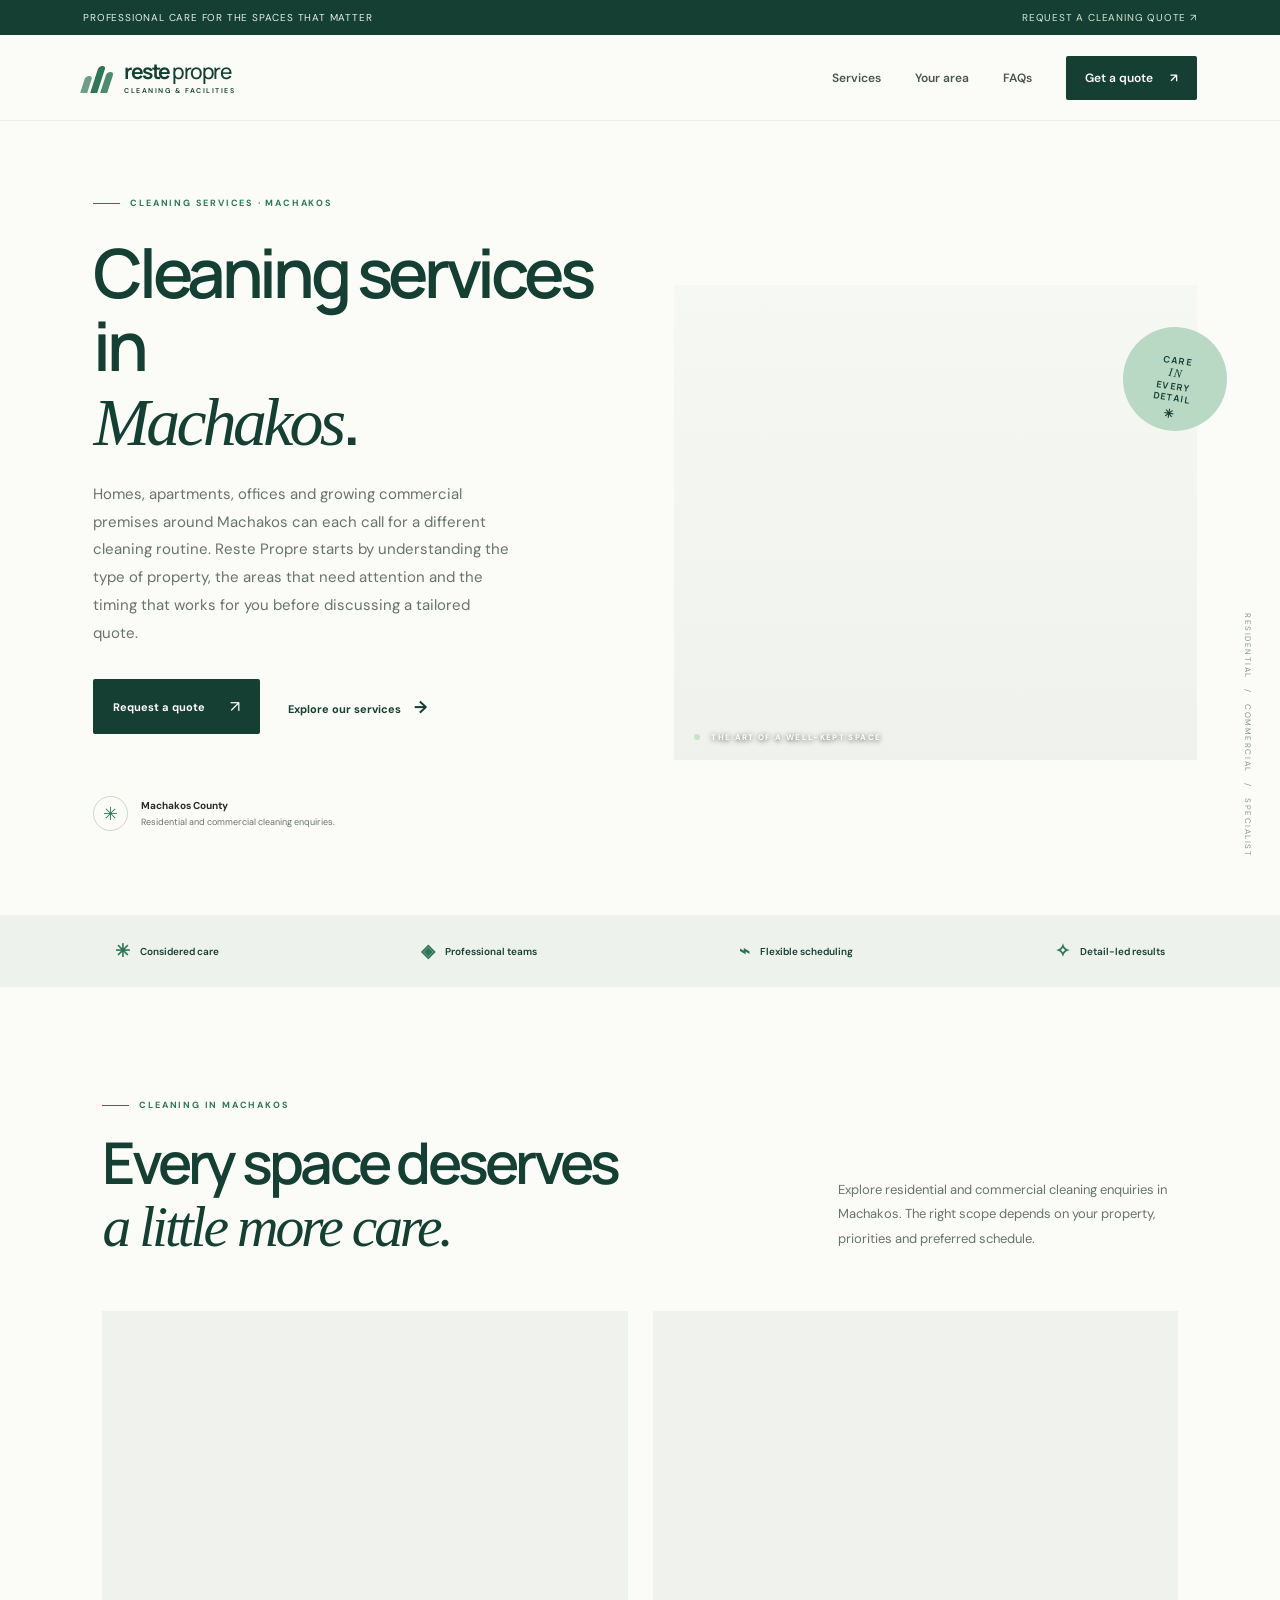
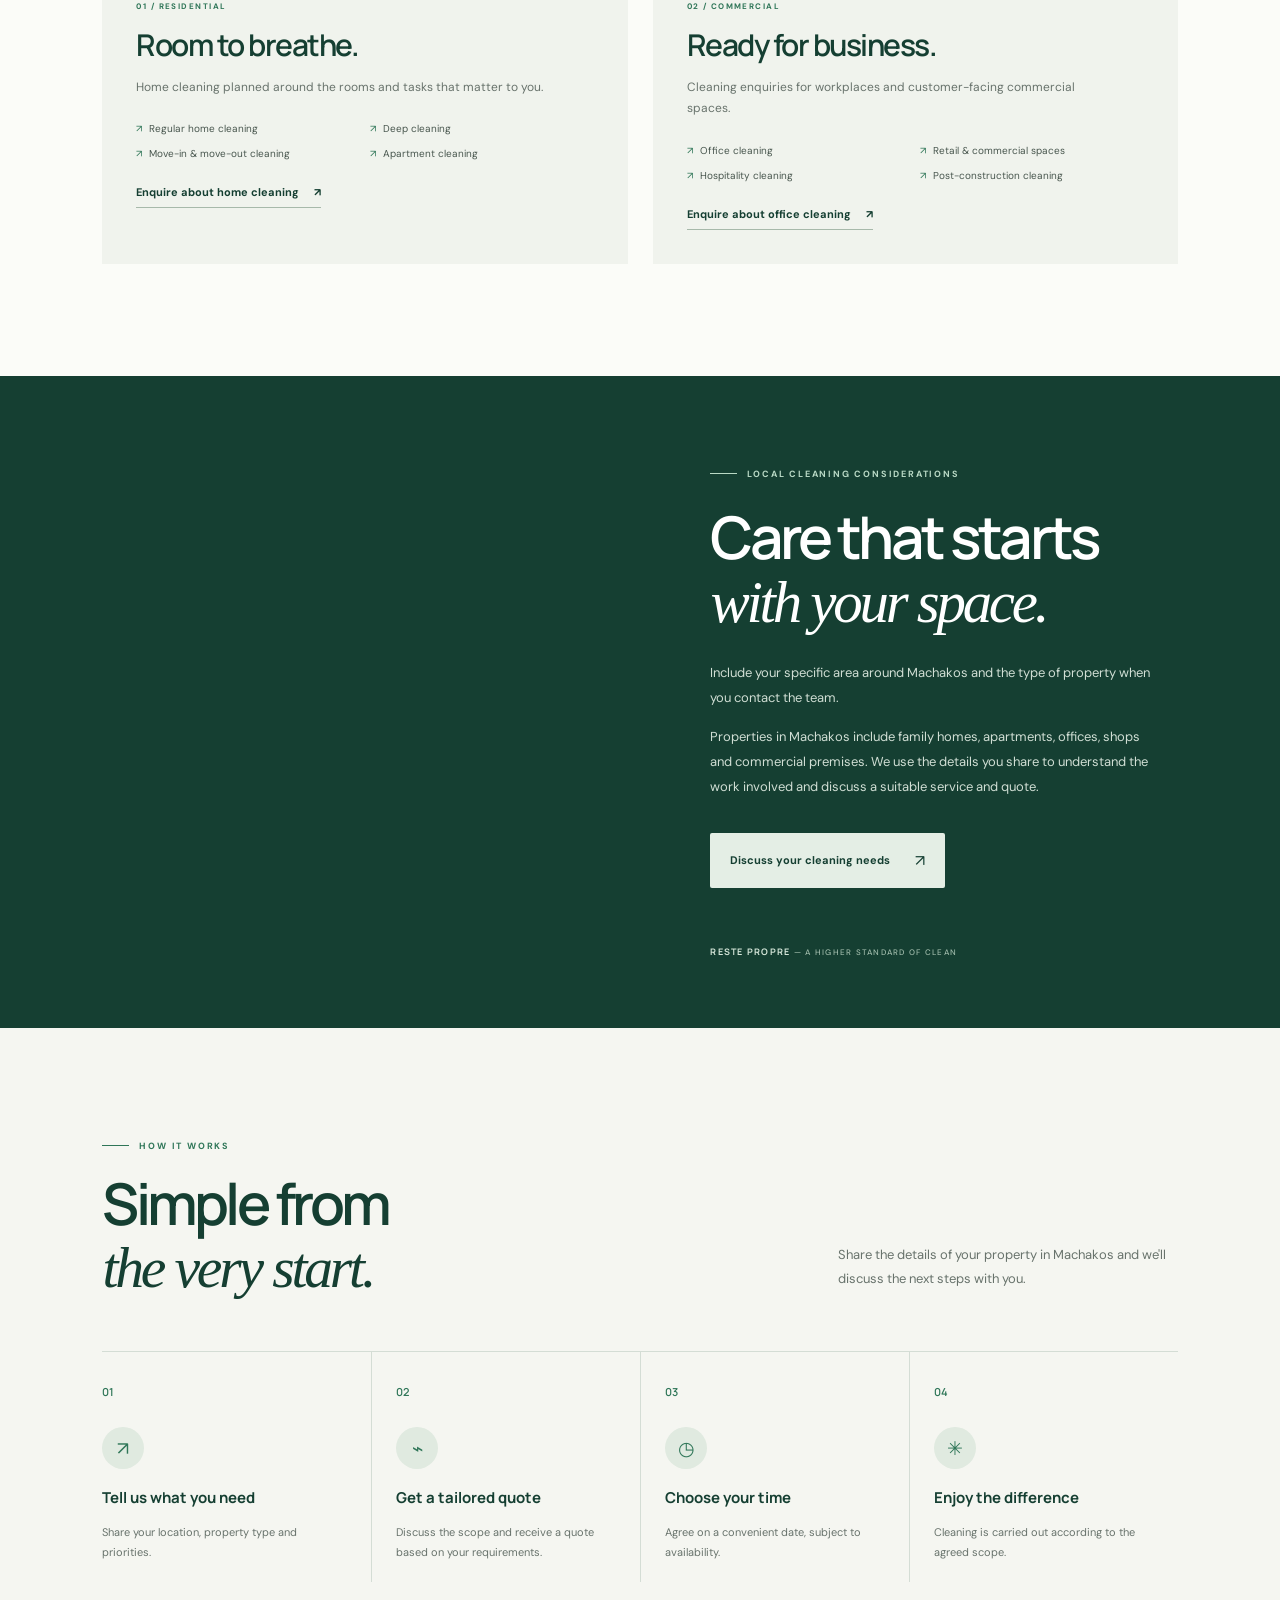
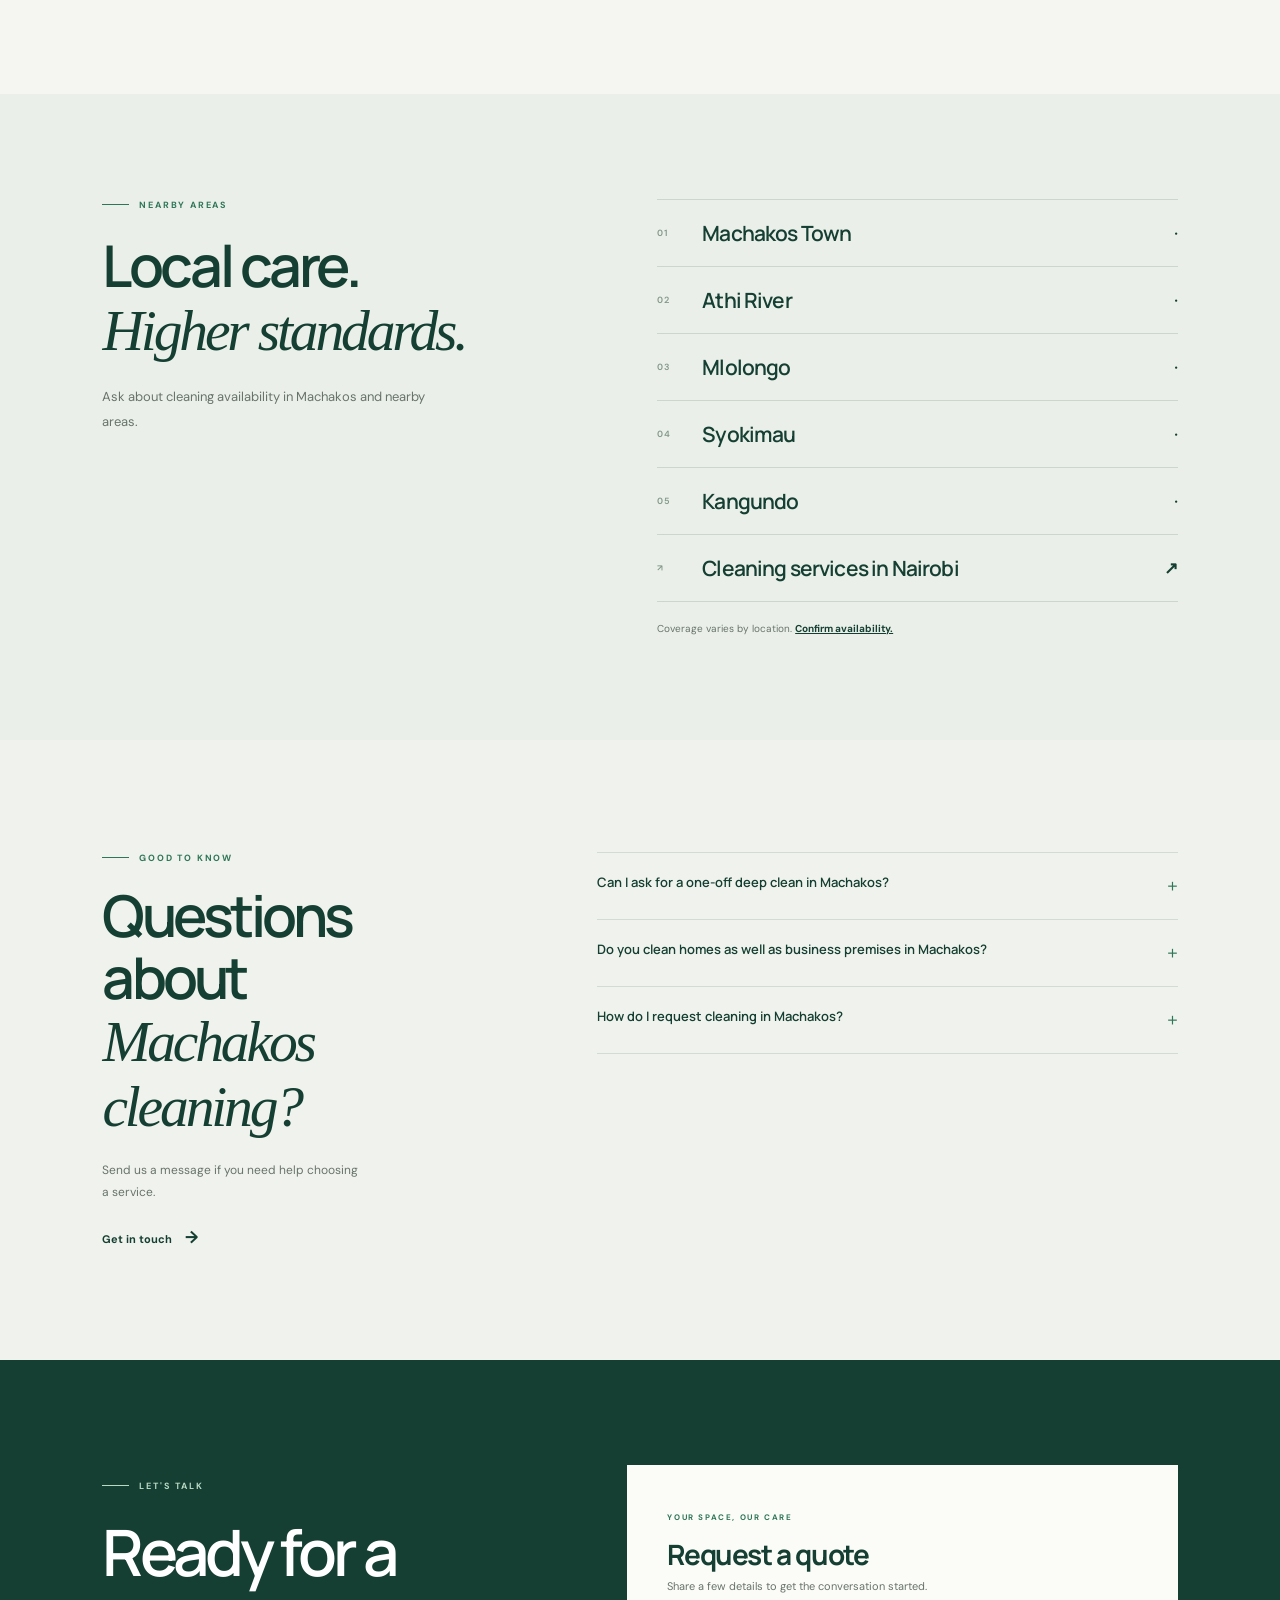
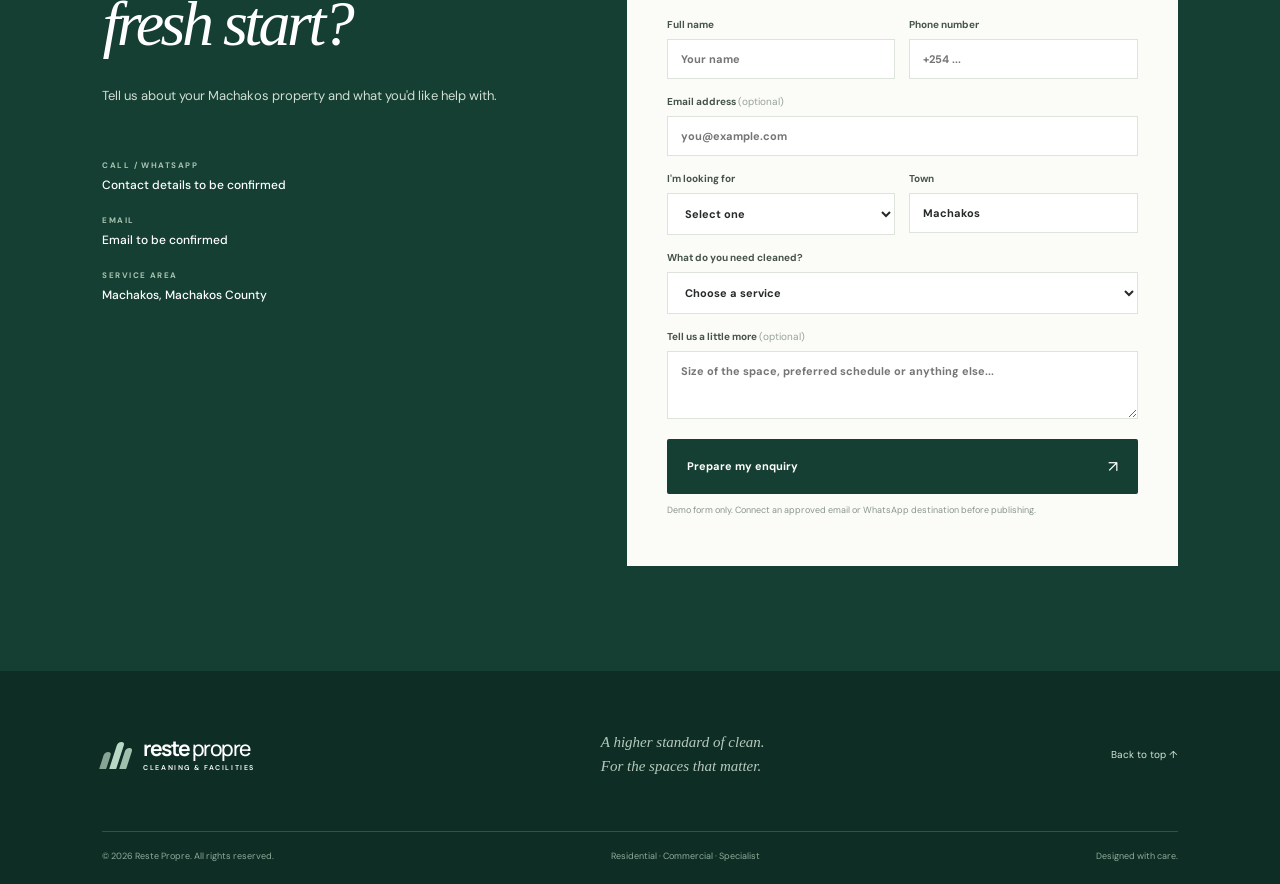
<file: cleaning-services-machakos/index.html>
<!DOCTYPE html>
<html lang="en">
<head>
  <meta charset="UTF-8">
  <meta name="viewport" content="width=device-width, initial-scale=1.0">
  <meta name="description" content="Explore residential and commercial cleaning services in Machakos, Machakos County. Ask Reste Propre about home, deep and office cleaning and request a tailored quote.">
  <meta name="theme-color" content="#153f32">
  <title>Cleaning Services in Machakos | Reste Propre</title>
  <link rel="preconnect" href="https://fonts.googleapis.com">
  <link rel="preconnect" href="https://fonts.gstatic.com" crossorigin>
  <link href="https://fonts.googleapis.com/css2?family=DM+Sans:wght@400;500;600;700&family=Manrope:wght@400;500;600;700;800&display=swap" rel="stylesheet">
  <link rel="stylesheet" href="../../assets/css/style.css">
  <link rel="canonical" href="https://YOUR-DOMAIN-HERE.example/cleaning-services-machakos/">
  <script type="application/ld+json">{"@context": "https://schema.org", "@type": "CleaningService", "name": "Reste Propre", "areaServed": {"@type": "City", "name": "Machakos"}, "url": "https://YOUR-DOMAIN-HERE.example/cleaning-services-machakos/", "description": "Explore residential and commercial cleaning services in Machakos, Machakos County. Ask Reste Propre about home, deep and office cleaning and request a tailored quote."}</script>
</head>
<body>
  <div class="announcement"><span>Professional care for the spaces that matter</span><a href="#contact">Request a cleaning quote <span aria-hidden="true">↗</span></a></div>
  <header class="site-header" id="top">
    <a class="brand" href="../../index.html" aria-label="Reste Propre home"><span class="brand-mark" aria-hidden="true"><span></span><span></span><span></span></span><span class="brand-name">reste <b>propre</b><small>CLEANING & FACILITIES</small></span></a>
    <button class="menu-toggle" aria-label="Open navigation" aria-expanded="false"><span></span><span></span></button>
    <nav class="main-nav" aria-label="Main navigation"><a href="#services">Services</a><a href="#local">Your area</a><a href="#faq">FAQs</a><a href="#contact" class="nav-cta">Get a quote <span>↗</span></a></nav>
  </header>
  <main>
    <section class="hero">
      <div class="hero-copy"><div class="eyebrow"><span class="eyebrow-line"></span> CLEANING SERVICES · MACHAKOS</div>
        <h1>Cleaning services in<br><em>Machakos</em>.</h1>
        <p class="hero-intro">Homes, apartments, offices and growing commercial premises around Machakos can each call for a different cleaning routine. Reste Propre starts by understanding the type of property, the areas that need attention and the timing that works for you before discussing a tailored quote.</p>
        <div class="hero-actions"><a class="button button-dark" href="#contact">Request a quote <span>↗</span></a><a class="text-link" href="#services">Explore our services <span>→</span></a></div>
        <div class="hero-proof"><div class="proof-icon">✳</div><div><strong>Machakos County</strong><span>Residential and commercial cleaning enquiries.</span></div></div>
      </div>
      <div class="hero-visual"><div class="hero-image"></div><div class="image-caption"><span class="caption-dot"></span> THE ART OF A WELL-KEPT SPACE</div><div class="hero-stamp"><span>CARE</span><b>IN</b><span>EVERY</span><span>DETAIL</span><i>✳</i></div></div>
      <div class="hero-side-note">RESIDENTIAL &nbsp; / &nbsp; COMMERCIAL &nbsp; / &nbsp; SPECIALIST</div>
    </section>
    <section class="trust-strip"><div><span class="strip-icon">✳</span><span>Considered care</span></div><div><span class="strip-icon">◈</span><span>Professional teams</span></div><div><span class="strip-icon">⌁</span><span>Flexible scheduling</span></div><div><span class="strip-icon">✧</span><span>Detail-led results</span></div></section>
    <section class="section services-section" id="services"><div class="section-heading"><div><div class="eyebrow"><span class="eyebrow-line"></span> CLEANING IN MACHAKOS</div><h2>Every space deserves<br><em>a little more care.</em></h2></div><p>Explore residential and commercial cleaning enquiries in Machakos. The right scope depends on your property, priorities and preferred schedule.</p></div>
      <div class="service-grid"><article class="service-card service-home"><div class="service-photo photo-home"></div><div class="service-content"><div class="service-number">01 / RESIDENTIAL</div><h3>Room to breathe.</h3><p>Home cleaning planned around the rooms and tasks that matter to you.</p><ul><li>Regular home cleaning</li><li>Deep cleaning</li><li>Move-in & move-out cleaning</li><li>Apartment cleaning</li></ul><a class="arrow-link" href="#contact">Enquire about home cleaning <span>↗</span></a></div></article>
      <article class="service-card service-business"><div class="service-photo photo-business"></div><div class="service-content"><div class="service-number">02 / COMMERCIAL</div><h3>Ready for business.</h3><p>Cleaning enquiries for workplaces and customer-facing commercial spaces.</p><ul><li>Office cleaning</li><li>Retail & commercial spaces</li><li>Hospitality cleaning</li><li>Post-construction cleaning</li></ul><a class="arrow-link" href="#contact">Enquire about office cleaning <span>↗</span></a></div></article></div>
    </section>
    <section class="manifesto" id="local"><div class="manifesto-image"></div><div class="manifesto-copy"><div class="eyebrow eyebrow-light"><span class="eyebrow-line"></span> LOCAL CLEANING CONSIDERATIONS</div><h2>Care that starts<br><em>with your space.</em></h2><p>Include your specific area around Machakos and the type of property when you contact the team.</p><p>Properties in Machakos include family homes, apartments, offices, shops and commercial premises. We use the details you share to understand the work involved and discuss a suitable service and quote.</p><a class="button button-light" href="#contact">Discuss your cleaning needs <span>↗</span></a><div class="manifesto-signature">RESTE PROPRE <span>— A HIGHER STANDARD OF CLEAN</span></div></div></section>
    <section class="section approach-section"><div class="section-heading"><div><div class="eyebrow"><span class="eyebrow-line"></span> HOW IT WORKS</div><h2>Simple from<br><em>the very start.</em></h2></div><p>Share the details of your property in Machakos and we'll discuss the next steps with you.</p></div><div class="steps-grid"><article class="step"><span class="step-no">01</span><div class="step-icon">↗</div><h3>Tell us what you need</h3><p>Share your location, property type and priorities.</p></article><article class="step"><span class="step-no">02</span><div class="step-icon">⌁</div><h3>Get a tailored quote</h3><p>Discuss the scope and receive a quote based on your requirements.</p></article><article class="step"><span class="step-no">03</span><div class="step-icon">◷</div><h3>Choose your time</h3><p>Agree on a convenient date, subject to availability.</p></article><article class="step"><span class="step-no">04</span><div class="step-icon">✳</div><h3>Enjoy the difference</h3><p>Cleaning is carried out according to the agreed scope.</p></article></div></section>
    <section class="locations-section"><div class="locations-copy"><div class="eyebrow"><span class="eyebrow-line"></span> NEARBY AREAS</div><h2>Local care.<br><em>Higher standards.</em></h2><p>Ask about cleaning availability in Machakos and nearby areas.</p></div><div class="location-list"><div class="location-item"><span class="location-index">01</span><span>Machakos Town</span><span class="location-arrow">·</span></div><div class="location-item"><span class="location-index">02</span><span>Athi River</span><span class="location-arrow">·</span></div><div class="location-item"><span class="location-index">03</span><span>Mlolongo</span><span class="location-arrow">·</span></div><div class="location-item"><span class="location-index">04</span><span>Syokimau</span><span class="location-arrow">·</span></div><div class="location-item"><span class="location-index">05</span><span>Kangundo</span><span class="location-arrow">·</span></div><a class="location-item" href="../cleaning-services-nairobi/"><span class="location-index">↗</span><span>Cleaning services in Nairobi</span><span class="location-arrow">↗</span></a><div class="location-note">Coverage varies by location. <a href="#contact">Confirm availability.</a></div></div></section>
    <section class="faq-section section" id="faq"><div class="faq-intro"><div class="eyebrow"><span class="eyebrow-line"></span> GOOD TO KNOW</div><h2>Questions about<br><em>Machakos cleaning?</em></h2><p>Send us a message if you need help choosing a service.</p><a class="text-link" href="#contact">Get in touch <span>→</span></a></div><div class="faq-list"><details><summary>Can I ask for a one-off deep clean in Machakos?<span>+</span></summary><p>You can enquire about a one-off deep clean and explain which rooms or areas need attention. The team can confirm the scope and availability before a booking is agreed.</p></details><details><summary>Do you clean homes as well as business premises in Machakos?<span>+</span></summary><p>Reste Propre is designed for both residential and commercial cleaning enquiries. Include the property type and your requirements so the right service can be discussed.</p></details><details><summary>How do I request cleaning in Machakos?<span>+</span></summary><p>Use the enquiry form below and include your neighbourhood, property type and the service you need. The team can then discuss availability and the next steps.</p></details></div></section>
    <section class="contact-section" id="contact"><div class="contact-copy"><div class="eyebrow eyebrow-light"><span class="eyebrow-line"></span> LET'S TALK</div><h2>Ready for a<br><em>fresh start?</em></h2><p>Tell us about your Machakos property and what you'd like help with.</p><div class="contact-details"><div><span>CALL / WHATSAPP</span><strong>Contact details to be confirmed</strong></div><div><span>EMAIL</span><strong>Email to be confirmed</strong></div><div><span>SERVICE AREA</span><strong>Machakos, Machakos County</strong></div></div></div>
      <form class="quote-form" id="quoteForm"><div class="form-heading"><span>YOUR SPACE, OUR CARE</span><h3>Request a quote</h3><p>Share a few details to get the conversation started.</p></div><div class="form-row"><label>Full name<input name="name" type="text" placeholder="Your name" required></label><label>Phone number<input name="phone" type="tel" placeholder="+254 ..." required></label></div><label>Email address <span class="optional">(optional)</span><input name="email" type="email" placeholder="you@example.com"></label><div class="form-row"><label>I'm looking for<select name="customerType" required><option value="">Select one</option><option>Residential cleaning</option><option>Commercial cleaning</option></select></label><label>Town<input name="town" value="Machakos" readonly></label></div><label>What do you need cleaned?<select name="service" required><option value="">Choose a service</option><option>Regular home cleaning</option><option>Deep cleaning</option><option>Move-in / move-out cleaning</option><option>Office cleaning</option><option>Hospitality / retail cleaning</option><option>Post-construction cleaning</option><option>Other</option></select></label><label>Tell us a little more <span class="optional">(optional)</span><textarea name="message" rows="3" placeholder="Size of the space, preferred schedule or anything else..."></textarea></label><button class="button button-dark form-submit" type="submit">Prepare my enquiry <span>↗</span></button><p class="form-disclaimer">Demo form only. Connect an approved email or WhatsApp destination before publishing.</p><div class="form-feedback" role="status" aria-live="polite"></div></form>
    </section>
  </main>
  <footer class="site-footer"><div class="footer-main"><a class="brand brand-footer" href="../../index.html"><span class="brand-mark" aria-hidden="true"><span></span><span></span><span></span></span><span class="brand-name">reste <b>propre</b><small>CLEANING & FACILITIES</small></span></a><p>A higher standard of clean.<br>For the spaces that matter.</p><a class="footer-top" href="#top">Back to top ↑</a></div><div class="footer-bottom"><span>© <span id="year"></span> Reste Propre. All rights reserved.</span><span>Residential · Commercial · Specialist</span><span>Designed with care.</span></div></footer>
  <script src="../../assets/js/main.js"></script>
</body></html>
</file>
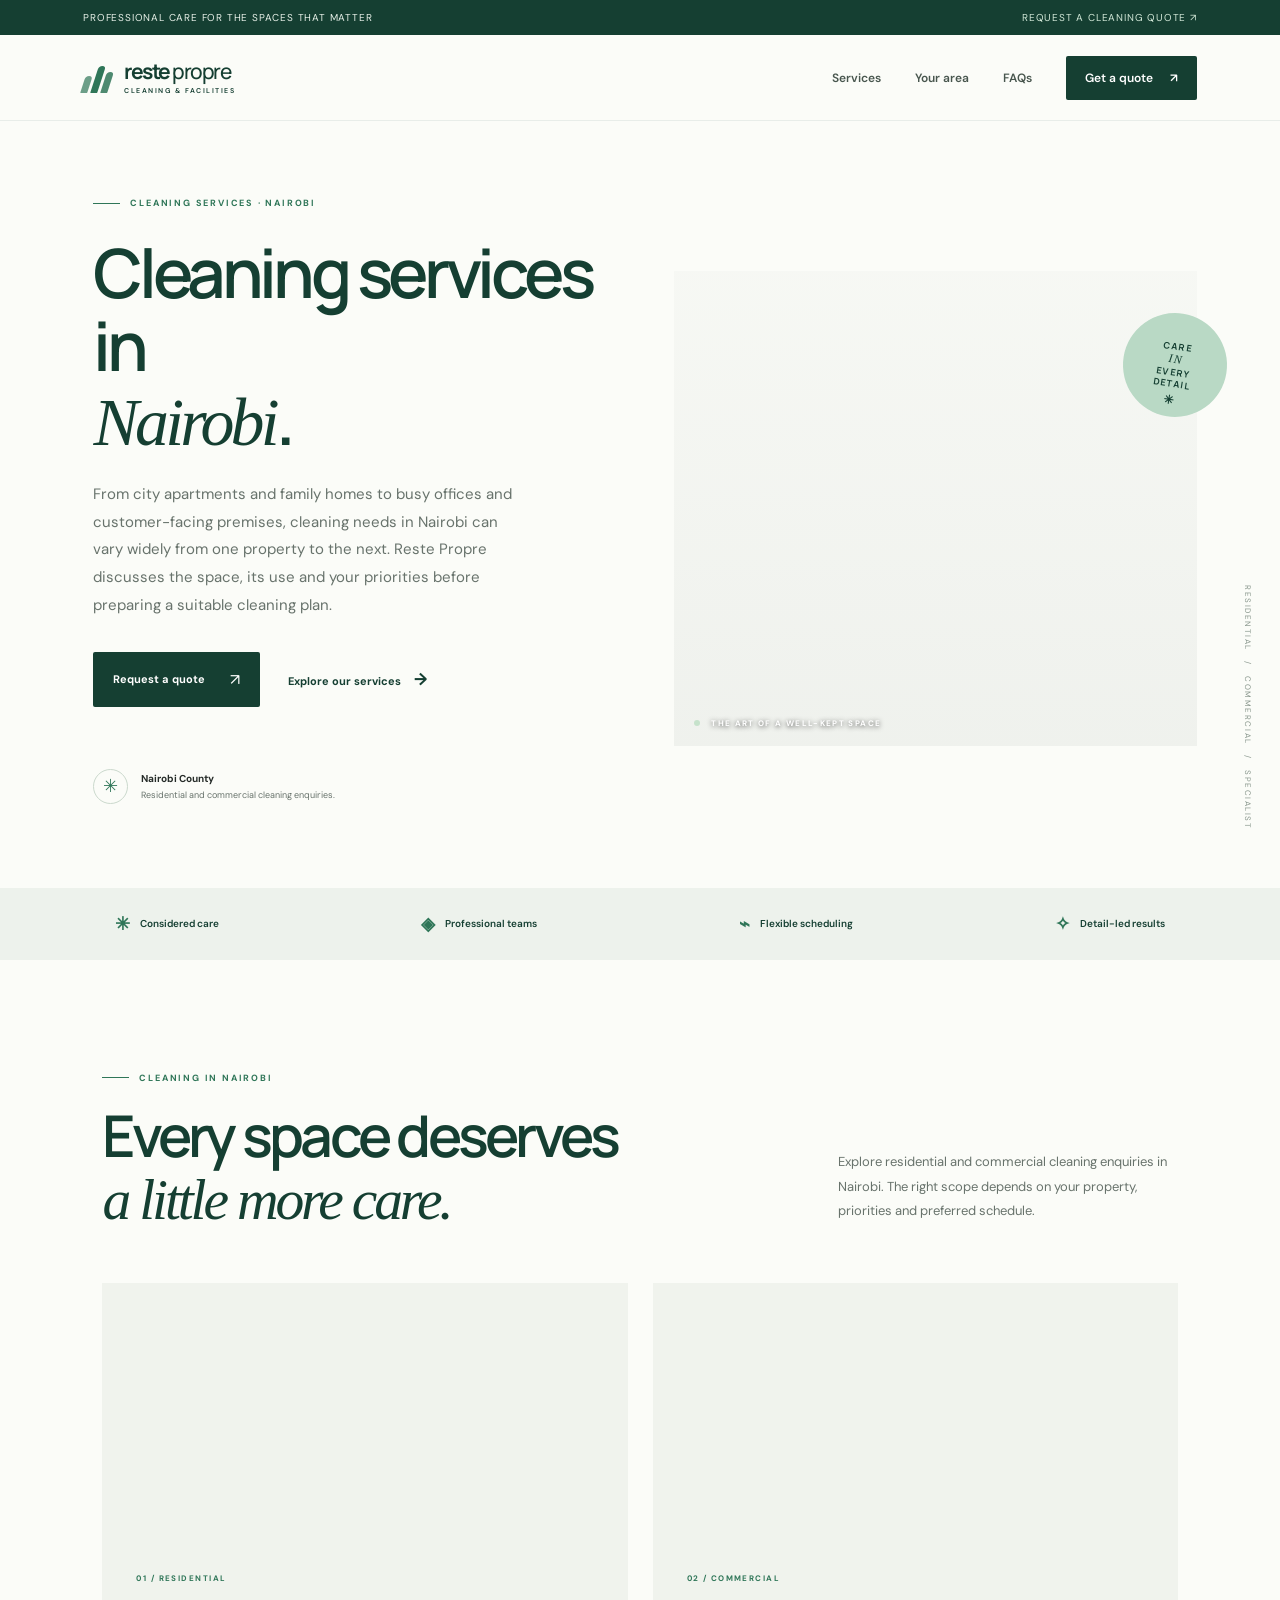
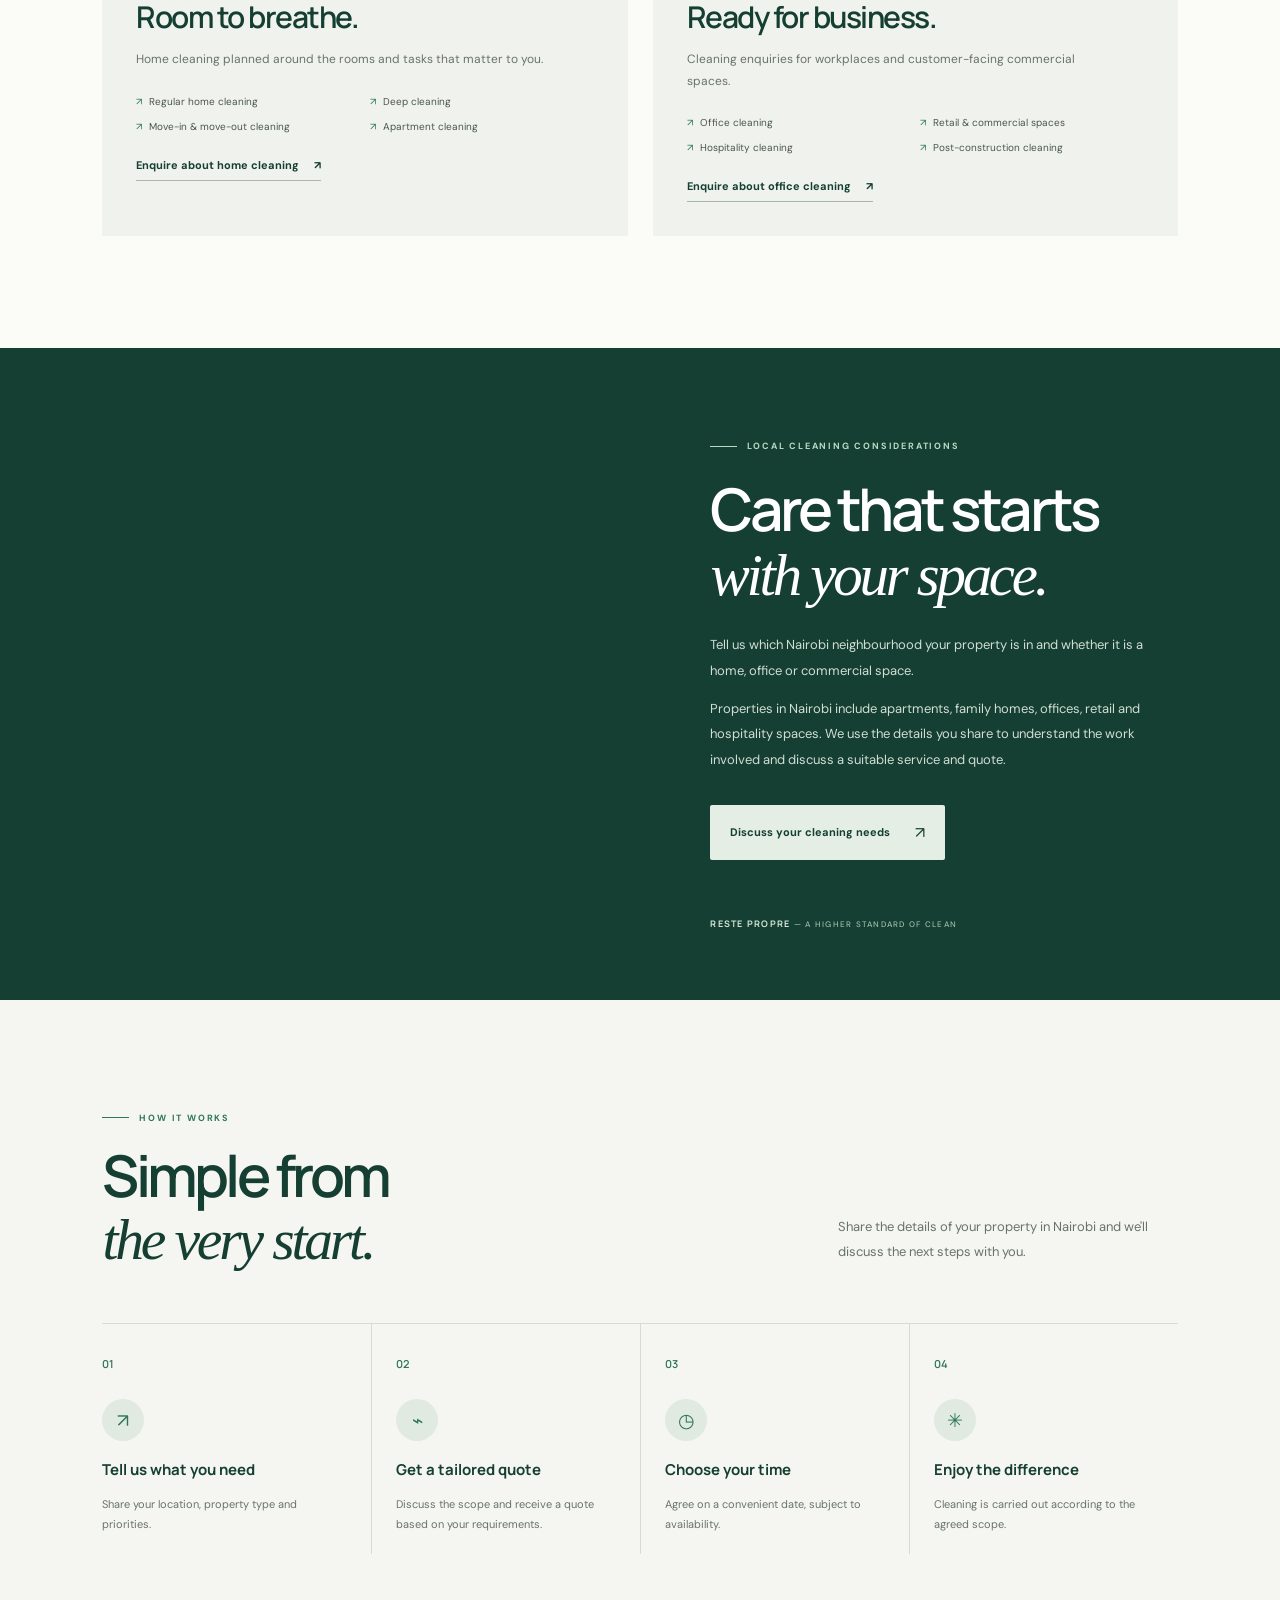
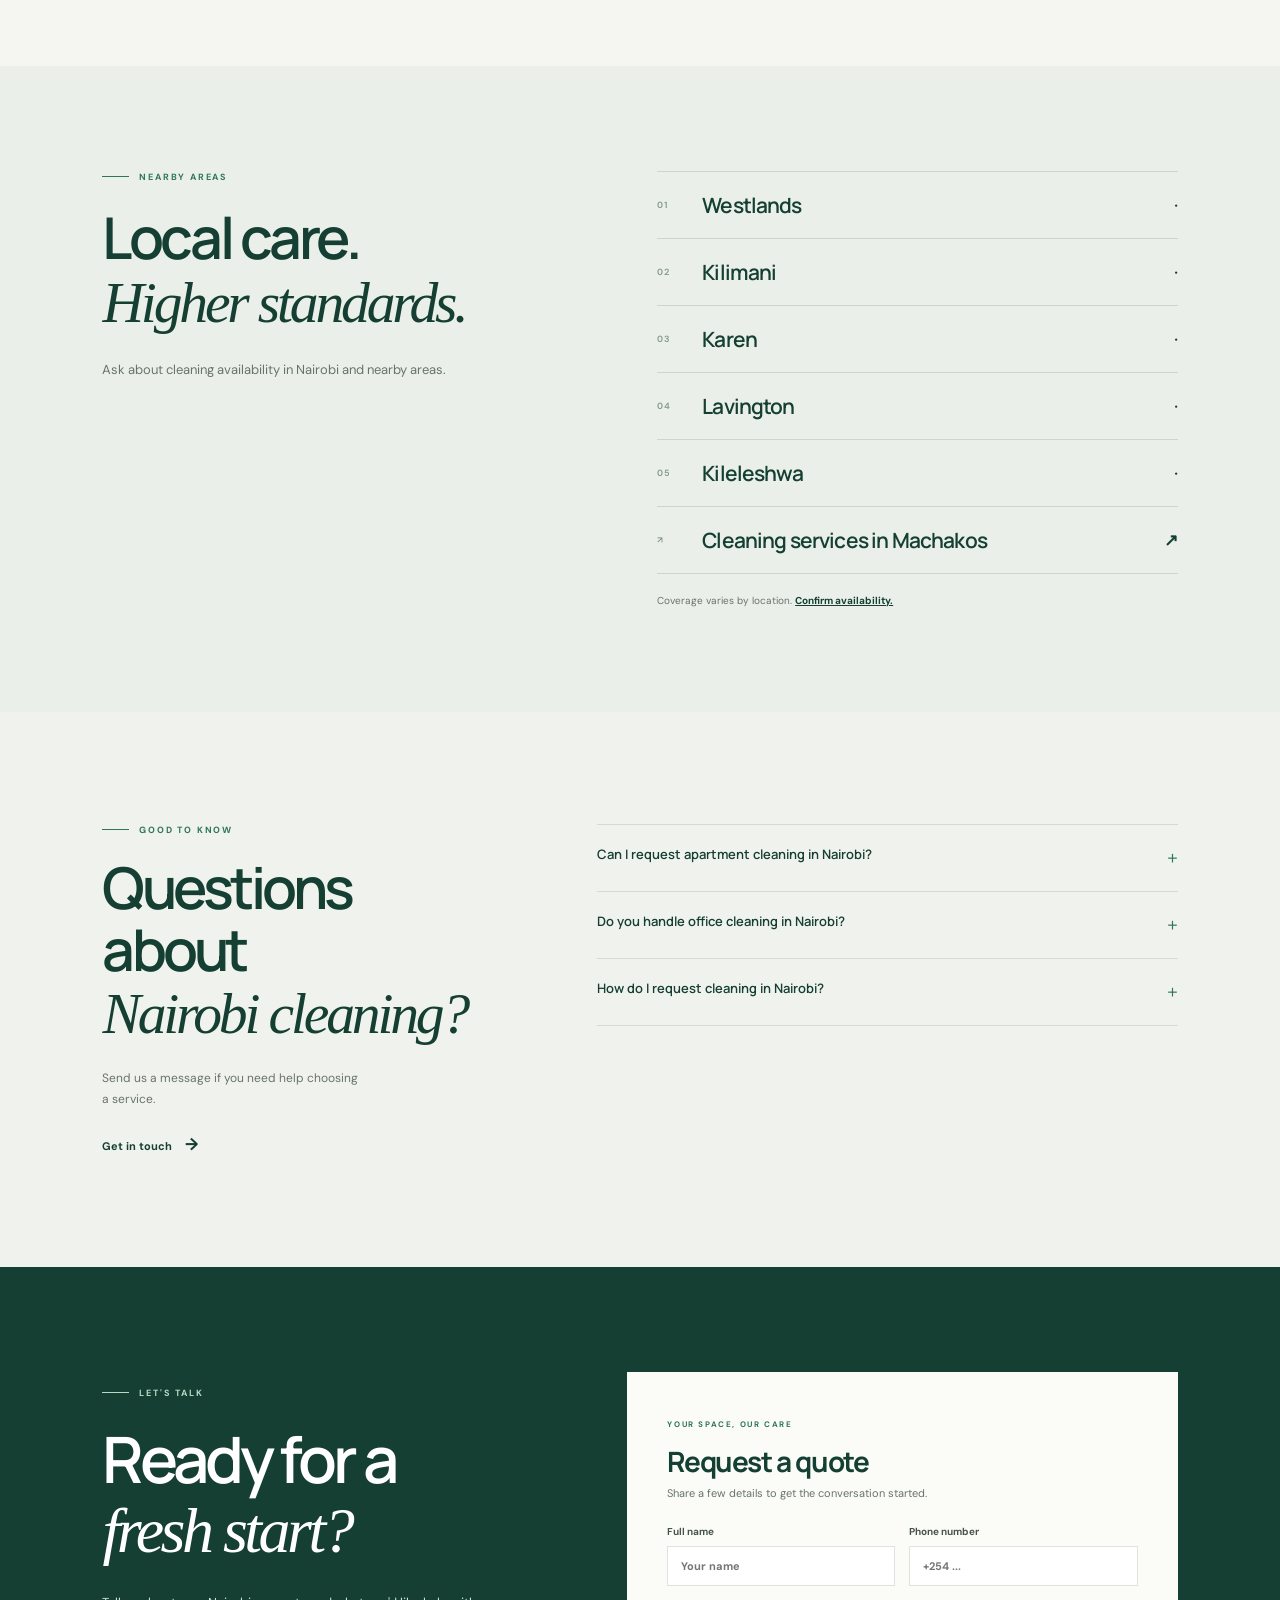
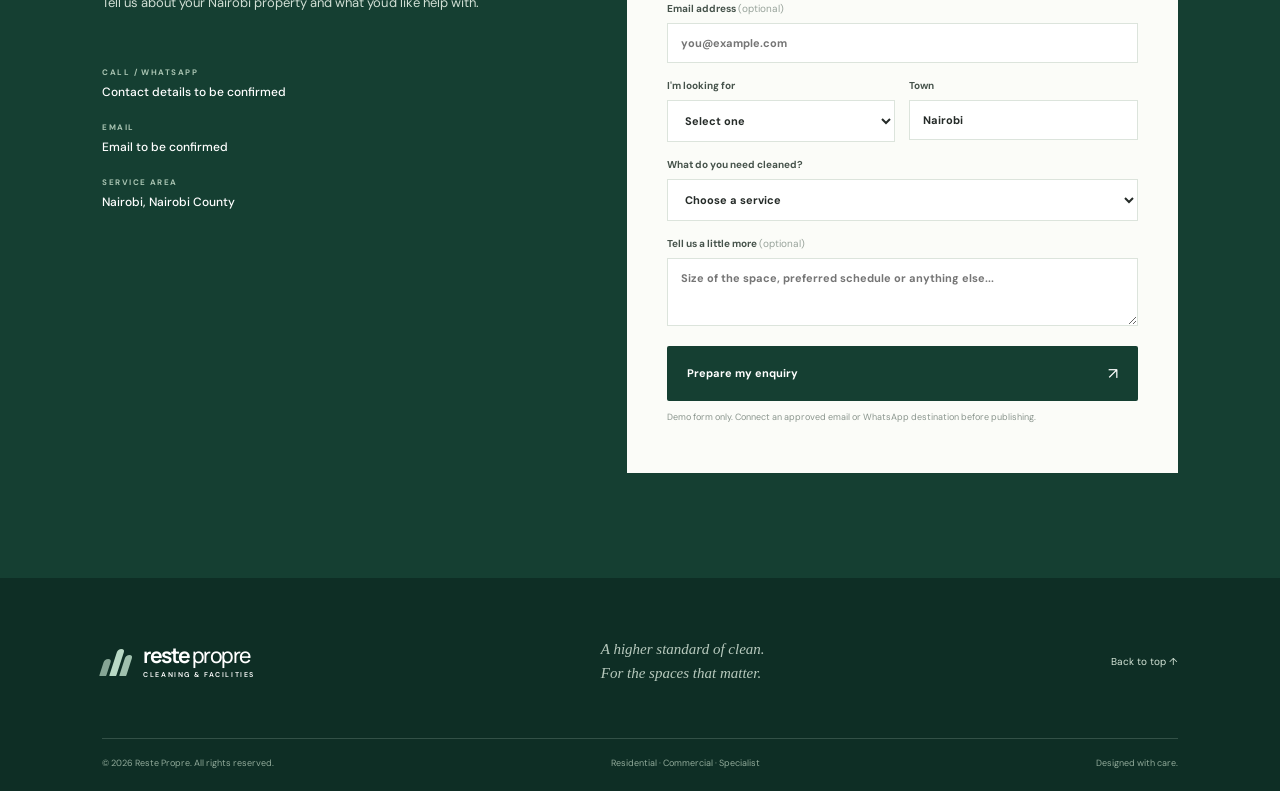
<file: cleaning-services-nairobi/index.html>
<!DOCTYPE html>
<html lang="en">
<head>
  <meta charset="UTF-8">
  <meta name="viewport" content="width=device-width, initial-scale=1.0">
  <meta name="description" content="Explore residential and commercial cleaning services in Nairobi, Nairobi County. Ask Reste Propre about home, deep and office cleaning and request a tailored quote.">
  <meta name="theme-color" content="#153f32">
  <title>Cleaning Services in Nairobi | Reste Propre</title>
  <link rel="preconnect" href="https://fonts.googleapis.com">
  <link rel="preconnect" href="https://fonts.gstatic.com" crossorigin>
  <link href="https://fonts.googleapis.com/css2?family=DM+Sans:wght@400;500;600;700&family=Manrope:wght@400;500;600;700;800&display=swap" rel="stylesheet">
  <link rel="stylesheet" href="../../assets/css/style.css">
  <link rel="canonical" href="https://YOUR-DOMAIN-HERE.example/cleaning-services-nairobi/">
  <script type="application/ld+json">{"@context": "https://schema.org", "@type": "CleaningService", "name": "Reste Propre", "areaServed": {"@type": "City", "name": "Nairobi"}, "url": "https://YOUR-DOMAIN-HERE.example/cleaning-services-nairobi/", "description": "Explore residential and commercial cleaning services in Nairobi, Nairobi County. Ask Reste Propre about home, deep and office cleaning and request a tailored quote."}</script>
</head>
<body>
  <div class="announcement"><span>Professional care for the spaces that matter</span><a href="#contact">Request a cleaning quote <span aria-hidden="true">↗</span></a></div>
  <header class="site-header" id="top">
    <a class="brand" href="../../index.html" aria-label="Reste Propre home"><span class="brand-mark" aria-hidden="true"><span></span><span></span><span></span></span><span class="brand-name">reste <b>propre</b><small>CLEANING & FACILITIES</small></span></a>
    <button class="menu-toggle" aria-label="Open navigation" aria-expanded="false"><span></span><span></span></button>
    <nav class="main-nav" aria-label="Main navigation"><a href="#services">Services</a><a href="#local">Your area</a><a href="#faq">FAQs</a><a href="#contact" class="nav-cta">Get a quote <span>↗</span></a></nav>
  </header>
  <main>
    <section class="hero">
      <div class="hero-copy"><div class="eyebrow"><span class="eyebrow-line"></span> CLEANING SERVICES · NAIROBI</div>
        <h1>Cleaning services in<br><em>Nairobi</em>.</h1>
        <p class="hero-intro">From city apartments and family homes to busy offices and customer-facing premises, cleaning needs in Nairobi can vary widely from one property to the next. Reste Propre discusses the space, its use and your priorities before preparing a suitable cleaning plan.</p>
        <div class="hero-actions"><a class="button button-dark" href="#contact">Request a quote <span>↗</span></a><a class="text-link" href="#services">Explore our services <span>→</span></a></div>
        <div class="hero-proof"><div class="proof-icon">✳</div><div><strong>Nairobi County</strong><span>Residential and commercial cleaning enquiries.</span></div></div>
      </div>
      <div class="hero-visual"><div class="hero-image"></div><div class="image-caption"><span class="caption-dot"></span> THE ART OF A WELL-KEPT SPACE</div><div class="hero-stamp"><span>CARE</span><b>IN</b><span>EVERY</span><span>DETAIL</span><i>✳</i></div></div>
      <div class="hero-side-note">RESIDENTIAL &nbsp; / &nbsp; COMMERCIAL &nbsp; / &nbsp; SPECIALIST</div>
    </section>
    <section class="trust-strip"><div><span class="strip-icon">✳</span><span>Considered care</span></div><div><span class="strip-icon">◈</span><span>Professional teams</span></div><div><span class="strip-icon">⌁</span><span>Flexible scheduling</span></div><div><span class="strip-icon">✧</span><span>Detail-led results</span></div></section>
    <section class="section services-section" id="services"><div class="section-heading"><div><div class="eyebrow"><span class="eyebrow-line"></span> CLEANING IN NAIROBI</div><h2>Every space deserves<br><em>a little more care.</em></h2></div><p>Explore residential and commercial cleaning enquiries in Nairobi. The right scope depends on your property, priorities and preferred schedule.</p></div>
      <div class="service-grid"><article class="service-card service-home"><div class="service-photo photo-home"></div><div class="service-content"><div class="service-number">01 / RESIDENTIAL</div><h3>Room to breathe.</h3><p>Home cleaning planned around the rooms and tasks that matter to you.</p><ul><li>Regular home cleaning</li><li>Deep cleaning</li><li>Move-in & move-out cleaning</li><li>Apartment cleaning</li></ul><a class="arrow-link" href="#contact">Enquire about home cleaning <span>↗</span></a></div></article>
      <article class="service-card service-business"><div class="service-photo photo-business"></div><div class="service-content"><div class="service-number">02 / COMMERCIAL</div><h3>Ready for business.</h3><p>Cleaning enquiries for workplaces and customer-facing commercial spaces.</p><ul><li>Office cleaning</li><li>Retail & commercial spaces</li><li>Hospitality cleaning</li><li>Post-construction cleaning</li></ul><a class="arrow-link" href="#contact">Enquire about office cleaning <span>↗</span></a></div></article></div>
    </section>
    <section class="manifesto" id="local"><div class="manifesto-image"></div><div class="manifesto-copy"><div class="eyebrow eyebrow-light"><span class="eyebrow-line"></span> LOCAL CLEANING CONSIDERATIONS</div><h2>Care that starts<br><em>with your space.</em></h2><p>Tell us which Nairobi neighbourhood your property is in and whether it is a home, office or commercial space.</p><p>Properties in Nairobi include apartments, family homes, offices, retail and hospitality spaces. We use the details you share to understand the work involved and discuss a suitable service and quote.</p><a class="button button-light" href="#contact">Discuss your cleaning needs <span>↗</span></a><div class="manifesto-signature">RESTE PROPRE <span>— A HIGHER STANDARD OF CLEAN</span></div></div></section>
    <section class="section approach-section"><div class="section-heading"><div><div class="eyebrow"><span class="eyebrow-line"></span> HOW IT WORKS</div><h2>Simple from<br><em>the very start.</em></h2></div><p>Share the details of your property in Nairobi and we'll discuss the next steps with you.</p></div><div class="steps-grid"><article class="step"><span class="step-no">01</span><div class="step-icon">↗</div><h3>Tell us what you need</h3><p>Share your location, property type and priorities.</p></article><article class="step"><span class="step-no">02</span><div class="step-icon">⌁</div><h3>Get a tailored quote</h3><p>Discuss the scope and receive a quote based on your requirements.</p></article><article class="step"><span class="step-no">03</span><div class="step-icon">◷</div><h3>Choose your time</h3><p>Agree on a convenient date, subject to availability.</p></article><article class="step"><span class="step-no">04</span><div class="step-icon">✳</div><h3>Enjoy the difference</h3><p>Cleaning is carried out according to the agreed scope.</p></article></div></section>
    <section class="locations-section"><div class="locations-copy"><div class="eyebrow"><span class="eyebrow-line"></span> NEARBY AREAS</div><h2>Local care.<br><em>Higher standards.</em></h2><p>Ask about cleaning availability in Nairobi and nearby areas.</p></div><div class="location-list"><div class="location-item"><span class="location-index">01</span><span>Westlands</span><span class="location-arrow">·</span></div><div class="location-item"><span class="location-index">02</span><span>Kilimani</span><span class="location-arrow">·</span></div><div class="location-item"><span class="location-index">03</span><span>Karen</span><span class="location-arrow">·</span></div><div class="location-item"><span class="location-index">04</span><span>Lavington</span><span class="location-arrow">·</span></div><div class="location-item"><span class="location-index">05</span><span>Kileleshwa</span><span class="location-arrow">·</span></div><a class="location-item" href="../cleaning-services-machakos/"><span class="location-index">↗</span><span>Cleaning services in Machakos</span><span class="location-arrow">↗</span></a><div class="location-note">Coverage varies by location. <a href="#contact">Confirm availability.</a></div></div></section>
    <section class="faq-section section" id="faq"><div class="faq-intro"><div class="eyebrow"><span class="eyebrow-line"></span> GOOD TO KNOW</div><h2>Questions about<br><em>Nairobi cleaning?</em></h2><p>Send us a message if you need help choosing a service.</p><a class="text-link" href="#contact">Get in touch <span>→</span></a></div><div class="faq-list"><details><summary>Can I request apartment cleaning in Nairobi?<span>+</span></summary><p>Yes. You can enquire about apartment cleaning, including the rooms and tasks you want covered. Share your estate or neighbourhood and the size of the space when requesting a quote.</p></details><details><summary>Do you handle office cleaning in Nairobi?<span>+</span></summary><p>Office cleaning is one of the services Reste Propre is set up to discuss. Tell us about your workplace, preferred schedule and cleaning requirements so availability can be confirmed.</p></details><details><summary>How do I request cleaning in Nairobi?<span>+</span></summary><p>Use the enquiry form below and include your neighbourhood, property type and the service you need. The team can then discuss availability and the next steps.</p></details></div></section>
    <section class="contact-section" id="contact"><div class="contact-copy"><div class="eyebrow eyebrow-light"><span class="eyebrow-line"></span> LET'S TALK</div><h2>Ready for a<br><em>fresh start?</em></h2><p>Tell us about your Nairobi property and what you'd like help with.</p><div class="contact-details"><div><span>CALL / WHATSAPP</span><strong>Contact details to be confirmed</strong></div><div><span>EMAIL</span><strong>Email to be confirmed</strong></div><div><span>SERVICE AREA</span><strong>Nairobi, Nairobi County</strong></div></div></div>
      <form class="quote-form" id="quoteForm"><div class="form-heading"><span>YOUR SPACE, OUR CARE</span><h3>Request a quote</h3><p>Share a few details to get the conversation started.</p></div><div class="form-row"><label>Full name<input name="name" type="text" placeholder="Your name" required></label><label>Phone number<input name="phone" type="tel" placeholder="+254 ..." required></label></div><label>Email address <span class="optional">(optional)</span><input name="email" type="email" placeholder="you@example.com"></label><div class="form-row"><label>I'm looking for<select name="customerType" required><option value="">Select one</option><option>Residential cleaning</option><option>Commercial cleaning</option></select></label><label>Town<input name="town" value="Nairobi" readonly></label></div><label>What do you need cleaned?<select name="service" required><option value="">Choose a service</option><option>Regular home cleaning</option><option>Deep cleaning</option><option>Move-in / move-out cleaning</option><option>Office cleaning</option><option>Hospitality / retail cleaning</option><option>Post-construction cleaning</option><option>Other</option></select></label><label>Tell us a little more <span class="optional">(optional)</span><textarea name="message" rows="3" placeholder="Size of the space, preferred schedule or anything else..."></textarea></label><button class="button button-dark form-submit" type="submit">Prepare my enquiry <span>↗</span></button><p class="form-disclaimer">Demo form only. Connect an approved email or WhatsApp destination before publishing.</p><div class="form-feedback" role="status" aria-live="polite"></div></form>
    </section>
  </main>
  <footer class="site-footer"><div class="footer-main"><a class="brand brand-footer" href="../../index.html"><span class="brand-mark" aria-hidden="true"><span></span><span></span><span></span></span><span class="brand-name">reste <b>propre</b><small>CLEANING & FACILITIES</small></span></a><p>A higher standard of clean.<br>For the spaces that matter.</p><a class="footer-top" href="#top">Back to top ↑</a></div><div class="footer-bottom"><span>© <span id="year"></span> Reste Propre. All rights reserved.</span><span>Residential · Commercial · Specialist</span><span>Designed with care.</span></div></footer>
  <script src="../../assets/js/main.js"></script>
</body></html>
</file>
<file: assets/css/style.css>
:root {
  --forest: #153f32;
  --forest-deep: #103328;
  --green: #2f7658;
  --sage: #b9d9c5;
  --sage-pale: #e8f0e9;
  --cream: #f5f6f1;
  --paper: #fbfcf8;
  --ink: #252b28;
  --muted: #68736c;
  --line: #dce3dc;
  --white: #fff;
  --serif: Georgia, "Times New Roman", serif;
  --sans: "DM Sans", sans-serif;
  --display: "Manrope", sans-serif;
}
* { box-sizing: border-box; }
html { scroll-behavior: smooth; scroll-padding-top: 90px; }
body { margin: 0; color: var(--ink); background: var(--paper); font-family: var(--sans); -webkit-font-smoothing: antialiased; }
a { color: inherit; text-decoration: none; }
button, input, select, textarea { font: inherit; }
.announcement { min-height: 35px; padding: 8px 6.5%; background: var(--forest); color: #e7f0e8; display: flex; justify-content: space-between; align-items: center; font-size: 10px; letter-spacing: .08em; text-transform: uppercase; }
.announcement a { color: #d1e7d7; }
.site-header { height: 86px; padding: 0 6.5%; display: flex; justify-content: space-between; align-items: center; background: var(--paper); position: sticky; top: 0; z-index: 20; border-bottom: 1px solid rgba(21,63,50,.08); }
.brand { display: inline-flex; align-items: center; gap: 11px; color: var(--forest); }
.brand-mark { width: 30px; height: 30px; display: flex; align-items: end; justify-content: center; gap: 3px; transform: skew(-18deg); }
.brand-mark span { display: block; width: 7px; background: var(--green); border-radius: 8px 8px 2px 2px; }
.brand-mark span:nth-child(1) { height: 17px; opacity: .7; }
.brand-mark span:nth-child(2) { height: 27px; }
.brand-mark span:nth-child(3) { height: 21px; opacity: .85; }
.brand-name { font: 700 21px/1 var(--display); letter-spacing: -.07em; }
.brand-name b { font-weight: 500; }
.brand-name small { display: block; margin-top: 5px; font: 600 7px/1 var(--sans); letter-spacing: .22em; }
.main-nav { display: flex; align-items: center; gap: 34px; font-size: 12px; font-weight: 600; color: #48564e; }
.main-nav > a:not(.nav-cta):hover, .text-link:hover, .arrow-link:hover { color: var(--green); }
.nav-cta { background: var(--forest); color: white; padding: 14px 19px; border-radius: 2px; transition: .2s; }
.nav-cta:hover, .button-dark:hover { background: var(--green); transform: translateY(-2px); }
.nav-cta span { margin-left: 14px; }
.menu-toggle { display: none; border: 0; background: none; padding: 10px; }
.hero { min-height: 625px; padding: 76px 6.5% 68px; display: grid; grid-template-columns: 1fr 1.02fr; align-items: center; gap: 7%; position: relative; overflow: hidden; }
.hero-copy { padding: 0 0 16px 2%; position: relative; z-index: 2; }
.eyebrow { display: flex; align-items: center; gap: 10px; color: var(--green); font-size: 9px; font-weight: 700; letter-spacing: .2em; }
.eyebrow-line { width: 27px; height: 1px; background: currentColor; }
.hero h1, h2 { font: 600 clamp(42px, 5.3vw, 72px)/1.08 var(--display); letter-spacing: -.065em; color: var(--forest); }
.hero h1 { margin: 27px 0 22px; }
h1 em, h2 em { font-family: var(--serif); font-weight: 400; letter-spacing: -.055em; }
.hero-intro { max-width: 425px; color: var(--muted); font-size: 15px; line-height: 1.85; }
.hero-actions { display: flex; align-items: center; gap: 28px; margin-top: 32px; }
.button { display: inline-flex; align-items: center; justify-content: space-between; gap: 25px; padding: 17px 20px; border: 0; border-radius: 2px; font-size: 11px; font-weight: 700; cursor: pointer; transition: .2s; }
.button-dark { color: white; background: var(--forest); }
.button span { font-size: 16px; font-weight: 400; }
.text-link, .arrow-link { font-size: 11px; font-weight: 700; color: var(--forest); }
.text-link span { margin-left: 10px; font-size: 17px; }
.hero-proof { margin-top: 62px; display: flex; align-items: center; gap: 13px; }
.proof-icon { width: 35px; height: 35px; display: grid; place-items: center; border: 1px solid #cbd9cd; border-radius: 50%; color: var(--green); font-size: 18px; }
.hero-proof strong, .hero-proof span { display: block; }
.hero-proof strong { font-size: 10px; margin-bottom: 4px; }
.hero-proof span { color: var(--muted); font-size: 9px; }
.hero-visual { height: 475px; position: relative; }
.hero-image { height: 100%; width: 100%; background: linear-gradient(0deg,rgba(17,43,32,.05),rgba(17,43,32,.02)), url("https://images.unsplash.com/photo-1600210492486-724fe5c67fb0?auto=format&fit=crop&w=1400&q=85") center/cover; }
.image-caption { position: absolute; bottom: 18px; left: 20px; color: white; font-size: 8px; letter-spacing: .17em; font-weight: 700; text-shadow: 0 1px 5px #333; }
.caption-dot { display: inline-block; height: 6px; width: 6px; border-radius: 50%; background: #c6e2cb; margin-right: 8px; }
.hero-stamp { position: absolute; right: -30px; top: 42px; width: 104px; height: 104px; background: var(--sage); color: var(--forest); border-radius: 50%; display: flex; flex-direction: column; align-items: center; justify-content: center; font: 700 9px/1.25 var(--display); letter-spacing: .15em; transform: rotate(9deg); }
.hero-stamp b { font: italic 12px var(--serif); }
.hero-stamp i { position: absolute; bottom: 10px; font-style: normal; font-size: 12px; }
.hero-side-note { position: absolute; right: 2.1%; bottom: 58px; writing-mode: vertical-rl; font-size: 8px; letter-spacing: .19em; color: #87958b; }
.trust-strip { padding: 24px 9%; background: #edf2ec; display: flex; justify-content: space-between; align-items: center; gap: 20px; }
.trust-strip > div { display: flex; align-items: center; gap: 10px; color: var(--forest); font-size: 10px; font-weight: 600; }
.strip-icon { color: var(--green); font-size: 18px; }
.section { padding: 112px 8%; }
.section-heading { display: flex; justify-content: space-between; align-items: end; gap: 40px; margin-bottom: 52px; }
.section-heading h2, .values-top h2, .faq-intro h2 { margin: 20px 0 0; font-size: clamp(38px,4.5vw,58px); }
.section-heading > p { max-width: 340px; color: var(--muted); font-size: 13px; line-height: 1.9; margin-bottom: 7px; }
.service-grid { display: grid; grid-template-columns: 1fr 1fr; gap: 25px; }
.service-card { background: #f0f3ed; }
.service-photo { height: 260px; background-size: cover; background-position: center; }
.photo-home { background-image: url("https://images.unsplash.com/photo-1600607687939-ce8a6c25118c?auto=format&fit=crop&w=1100&q=85"); }
.photo-business { background-image: url("https://images.unsplash.com/photo-1497366754035-f200968a6e72?auto=format&fit=crop&w=1100&q=85"); }
.service-content { padding: 30px 34px 34px; }
.service-number { color: var(--green); font-size: 8px; font-weight: 700; letter-spacing: .18em; }
.service-content h3 { margin: 13px 0 10px; color: var(--forest); font: 600 30px var(--display); letter-spacing: -.05em; }
.service-content p { max-width: 430px; color: var(--muted); font-size: 12px; line-height: 1.8; }
.service-content ul { list-style: none; padding: 12px 0 17px; margin: 0; display: grid; grid-template-columns: 1fr 1fr; gap: 12px 10px; }
.service-content li { font-size: 10px; color: #48564e; }
.service-content li::before { content: "↗"; color: var(--green); margin-right: 7px; }
.arrow-link { display: inline-block; border-bottom: 1px solid #a7b9aa; padding-bottom: 8px; margin-top: 8px; }
.arrow-link span { margin-left: 12px; }
.manifesto { display: grid; grid-template-columns: 1fr 1fr; background: var(--forest); color: white; min-height: 590px; }
.manifesto-image { background: url("https://images.unsplash.com/photo-1600566753086-00f18fb6b3ea?auto=format&fit=crop&w=1300&q=85") center/cover; min-height: 500px; }
.manifesto-copy { padding: 92px 11% 70px; align-self: center; }
.eyebrow-light { color: #b9d9c5; }
.manifesto h2, .contact-copy h2 { color: white; margin: 25px 0; font-size: clamp(40px,4.6vw,61px); }
.manifesto-copy > p, .contact-copy > p { color: #d0ded4; font-size: 13px; line-height: 1.95; max-width: 440px; }
.button-light { background: #e4eee5; color: var(--forest); margin-top: 20px; }
.button-light:hover { background: white; transform: translateY(-2px); }
.manifesto-signature { margin-top: 57px; font: 700 9px var(--display); letter-spacing: .14em; color: #d5e6d9; }
.manifesto-signature span { font: 500 8px var(--sans); color: #9fbaaa; }
.approach-section { background: var(--cream); }
.steps-grid { display: grid; grid-template-columns: repeat(4,1fr); border-top: 1px solid #d4ddd5; }
.step { padding: 28px 22px 8px 0; position: relative; }
.step + .step { padding-left: 24px; border-left: 1px solid #d4ddd5; }
.step-no { color: var(--green); font: 600 11px var(--display); }
.step-icon { margin: 26px 0 18px; width: 42px; height: 42px; border-radius: 50%; background: #e0eae0; display: grid; place-items: center; color: var(--green); font-size: 19px; }
.step h3 { color: var(--forest); font: 700 15px var(--display); }
.step p { color: var(--muted); font-size: 11px; line-height: 1.8; max-width: 210px; }
.locations-section { padding: 105px 8%; display: grid; grid-template-columns: .9fr 1.1fr; gap: 12%; background: #eaf0e9; }
.locations-copy h2 { color: var(--forest); font: 600 clamp(40px,4.5vw,58px)/1.1 var(--display); letter-spacing: -.06em; margin: 23px 0; }
.locations-copy p { max-width: 360px; color: var(--muted); font-size: 13px; line-height: 1.9; margin-bottom: 27px; }
.location-list { border-top: 1px solid #cbd7cc; align-self: center; }
.location-item { display: grid; grid-template-columns: 45px 1fr 30px; align-items: center; padding: 19px 0; border-bottom: 1px solid #cbd7cc; color: var(--forest); font: 600 21px var(--display); letter-spacing: -.04em; transition: .2s; }
.location-item:hover { padding-left: 9px; color: var(--green); }
.location-index { color: #83978a; font: 600 9px var(--sans); letter-spacing: .1em; }
.location-arrow { text-align: right; font-size: 17px; }
.location-note { padding-top: 20px; font-size: 10px; color: var(--muted); }
.location-note a { color: var(--forest); font-weight: 700; text-decoration: underline; }
.values-section { display: grid; grid-template-columns: .8fr 1.2fr; gap: 8%; align-items: start; }
.values-top h2 { font-size: clamp(40px,4.2vw,55px); }
.values-grid { display: grid; grid-template-columns: 1fr 1fr; gap: 38px 32px; padding-top: 12px; }
.values-grid article:last-child { grid-column: 1 / -1; max-width: 350px; }
.value-icon { color: var(--green); font-size: 23px; }
.values-grid h3 { color: var(--forest); font: 700 15px var(--display); margin: 15px 0 8px; }
.values-grid p { color: var(--muted); font-size: 11px; line-height: 1.85; margin: 0; }
.faq-section { display: grid; grid-template-columns: .8fr 1.2fr; gap: 10%; background: #f0f3ed; }
.faq-intro > p { color: var(--muted); font-size: 12px; line-height: 1.8; max-width: 260px; margin: 22px 0; }
.faq-list { border-top: 1px solid #d2dcd3; }
.faq-list details { border-bottom: 1px solid #d2dcd3; padding: 20px 0; }
.faq-list summary { cursor: pointer; list-style: none; display: flex; justify-content: space-between; gap: 20px; color: var(--forest); font: 600 13px var(--display); }
.faq-list summary::-webkit-details-marker { display: none; }
.faq-list summary span { color: var(--green); font-size: 19px; font-weight: 400; transition: .2s; }
.faq-list details[open] summary span { transform: rotate(45deg); }
.faq-list details p { max-width: 570px; color: var(--muted); font-size: 11px; line-height: 1.9; padding: 10px 30px 0 0; }
.contact-section { background: var(--forest); padding: 105px 8%; display: grid; grid-template-columns: .85fr 1.15fr; gap: 11%; align-items: start; }
.contact-copy { padding-top: 15px; }
.contact-copy h2 { font-size: clamp(43px,5vw,65px); }
.contact-details { margin-top: 52px; display: grid; gap: 22px; }
.contact-details div span, .contact-details div strong { display: block; }
.contact-details div span { color: #a9c4b2; font-size: 8px; font-weight: 700; letter-spacing: .18em; margin-bottom: 7px; }
.contact-details div strong { color: white; font-size: 12px; font-weight: 500; }
.quote-form { background: var(--paper); padding: 39px 40px; color: var(--ink); }
.form-heading > span { color: var(--green); font-size: 8px; font-weight: 700; letter-spacing: .2em; }
.form-heading h3 { margin: 10px 0 6px; color: var(--forest); font: 700 28px var(--display); letter-spacing: -.05em; }
.form-heading p { color: var(--muted); font-size: 11px; margin: 0 0 25px; }
.quote-form label { display: block; color: #46534b; font-size: 10px; font-weight: 700; margin-bottom: 16px; }
.quote-form input, .quote-form select, .quote-form textarea { display: block; width: 100%; margin-top: 8px; border: 1px solid #dce4dc; background: white; color: var(--ink); padding: 12px 13px; border-radius: 0; outline: none; font-size: 11px; }
.quote-form input:focus, .quote-form select:focus, .quote-form textarea:focus { border-color: var(--green); }
.quote-form textarea { resize: vertical; }
.form-row { display: grid; grid-template-columns: 1fr 1fr; gap: 14px; }
.optional { color: #98a39b; font-weight: 400; }
.form-submit { width: 100%; margin-top: 4px; }
.form-disclaimer { color: #8a958d; font-size: 9px; line-height: 1.6; }
.form-feedback { color: var(--green); font-size: 11px; line-height: 1.6; margin-top: 10px; }
.site-footer { padding: 44px 8% 22px; background: #0e2e25; color: white; }
.footer-main { display: flex; align-items: center; justify-content: space-between; padding-bottom: 38px; }
.brand-footer { color: white; }
.brand-footer .brand-mark span { background: #b9d9c5; }
.footer-main > p { color: #b7c9bd; font: italic 15px/1.6 var(--serif); }
.footer-top { font-size: 10px; color: #d5e5d8; }
.footer-bottom { border-top: 1px solid rgba(220,238,224,.18); padding-top: 18px; display: flex; justify-content: space-between; gap: 20px; color: #91aa9a; font-size: 9px; }

@media (max-width: 900px) {
  .main-nav { gap: 18px; }
  .hero { gap: 4%; padding-left: 5%; padding-right: 5%; }
  .hero-visual { height: 420px; }
  .hero-stamp { right: -12px; }
  .section, .locations-section, .contact-section { padding-left: 6%; padding-right: 6%; }
  .manifesto-copy { padding-left: 8%; padding-right: 8%; }
  .contact-section { gap: 6%; }
}
@media (max-width: 700px) {
  .announcement { padding: 8px 5%; font-size: 8px; }
  .announcement span { max-width: 55%; }
  .site-header { height: 72px; padding: 0 5%; }
  .brand-name { font-size: 19px; }
  .menu-toggle { display: flex; flex-direction: column; gap: 6px; cursor: pointer; }
  .menu-toggle span { display: block; width: 23px; height: 1px; background: var(--forest); }
  .main-nav { display: none; position: absolute; top: 72px; left: 0; right: 0; background: var(--paper); padding: 20px 5% 25px; flex-direction: column; align-items: stretch; gap: 0; border-bottom: 1px solid var(--line); box-shadow: 0 15px 20px #163b2b12; }
  .main-nav.open { display: flex; }
  .main-nav > a:not(.nav-cta) { padding: 13px 0; border-bottom: 1px solid #e8ece7; }
  .nav-cta { margin-top: 15px; text-align: center; }
  .hero { display: flex; flex-direction: column; align-items: stretch; padding: 58px 5% 48px; gap: 38px; }
  .hero-copy { padding: 0; }
  .hero h1 { font-size: clamp(45px,12vw,62px); }
  .hero-intro { font-size: 13px; }
  .hero-actions { gap: 18px; flex-wrap: wrap; }
  .hero-proof { margin-top: 36px; }
  .hero-visual { height: 350px; margin-right: 10px; }
  .hero-stamp { width: 85px; height: 85px; right: -12px; top: 20px; font-size: 8px; }
  .hero-side-note { display: none; }
  .trust-strip { padding: 22px 5%; display: grid; grid-template-columns: 1fr 1fr; gap: 17px; }
  .trust-strip > div { font-size: 9px; }
  .section { padding: 75px 5%; }
  .section-heading { display: block; margin-bottom: 34px; }
  .section-heading h2, .values-top h2, .faq-intro h2 { font-size: 43px; }
  .section-heading > p { margin-top: 22px; }
  .service-grid { grid-template-columns: 1fr; gap: 18px; }
  .service-photo { height: 220px; }
  .service-content { padding: 25px 23px 28px; }
  .service-content h3 { font-size: 27px; }
  .manifesto { grid-template-columns: 1fr; }
  .manifesto-image { min-height: 310px; }
  .manifesto-copy { padding: 65px 7% 60px; }
  .manifesto h2, .contact-copy h2 { font-size: 45px; }
  .manifesto-signature { margin-top: 38px; }
  .steps-grid { grid-template-columns: 1fr 1fr; }
  .step { padding: 22px 14px 25px 0; }
  .step + .step { padding-left: 16px; }
  .step:nth-child(3) { border-left: 0; padding-left: 0; border-top: 1px solid #d4ddd5; }
  .step:nth-child(4) { border-top: 1px solid #d4ddd5; }
  .step h3 { font-size: 13px; }
  .locations-section { padding: 75px 5%; grid-template-columns: 1fr; gap: 35px; }
  .locations-copy h2 { font-size: 44px; }
  .location-item { font-size: 19px; }
  .values-section { grid-template-columns: 1fr; gap: 38px; }
  .values-grid { gap: 28px 20px; }
  .faq-section { grid-template-columns: 1fr; gap: 35px; }
  .contact-section { grid-template-columns: 1fr; padding: 75px 5%; gap: 38px; }
  .contact-details { margin-top: 32px; grid-template-columns: 1fr 1fr; }
  .quote-form { padding: 29px 22px; }
  .footer-main { flex-wrap: wrap; gap: 20px; }
  .footer-main > p { width: 100%; order: 3; margin: 0; }
  .footer-bottom { flex-direction: column; gap: 10px; }
}
@media (max-width: 390px) {
  .form-row { grid-template-columns: 1fr; gap: 0; }
  .hero-actions { align-items: flex-start; flex-direction: column; }
  .values-grid { grid-template-columns: 1fr; }
  .values-grid article:last-child { grid-column: auto; }
}
</file>
